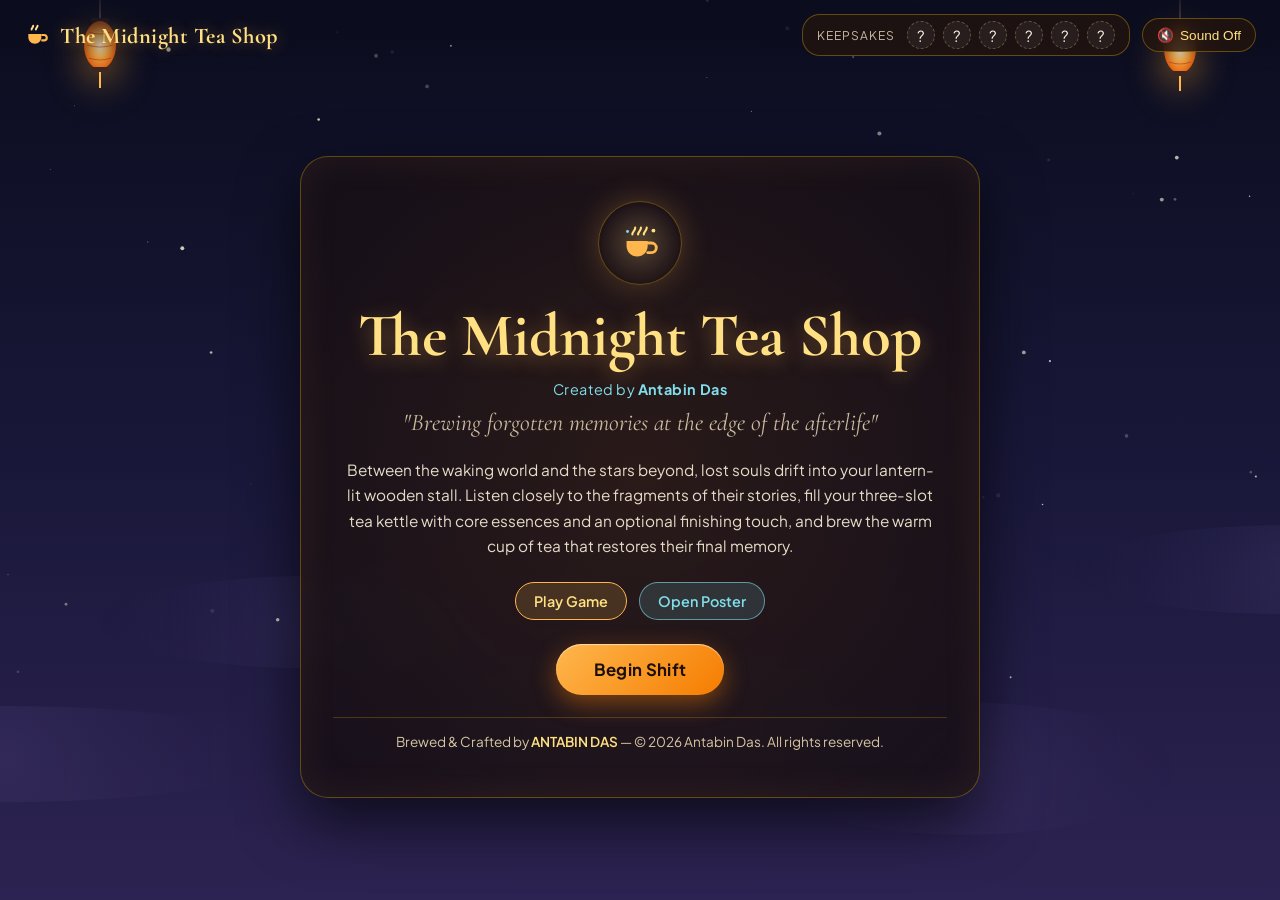
<file: index.html>
<!DOCTYPE html>
<html lang="en">
<head>
    <meta charset="UTF-8">
    <meta name="viewport" content="width=device-width, initial-scale=1.0">
    <meta name="author" content="Antabin Das">
    <meta name="copyright" content="Created by Antabin Das. Copyright © 2026 Antabin Das. All rights reserved.">
    <title>The Midnight Tea Shop — Created by Antabin Das</title>
    <link rel="preconnect" href="https://fonts.googleapis.com">
    <link rel="preconnect" href="https://fonts.gstatic.com" crossorigin>
    <link href="https://fonts.googleapis.com/css2?family=Cormorant+Garamond:ital,wght@0,500;0,600;0,700;1,400;1,600&family=Plus+Jakarta+Sans:wght@400;500;600;700&display=swap" rel="stylesheet">
    <link rel="stylesheet" href="styles.css">
    <style>
        /* Enhanced multi-slot brewing & expanded apothecary layout preserving existing visual tokens */
        .brew-slot-tray {
            display: flex;
            flex-direction: column;
            gap: 10px;
            width: 100%;
            margin-bottom: 14px;
        }
        .brew-slot-mode-bar {
            display: flex;
            align-items: center;
            justify-content: space-between;
            gap: 8px;
            font-size: 0.78rem;
            color: #cbbba0;
        }
        .brew-slot-mode-pill {
            background: rgba(255, 183, 77, 0.14);
            border: 1px solid rgba(255, 193, 7, 0.35);
            color: #ffe082;
            padding: 3px 10px;
            border-radius: 999px;
            font-weight: 600;
        }
        .selected-slots-row.three-slot-grid {
            display: grid;
            grid-template-columns: repeat(3, minmax(0, 1fr));
            align-items: stretch;
            gap: 10px;
            width: 100%;
            margin-bottom: 4px;
        }
        .selected-slots-row.three-slot-grid .brew-slot {
            max-width: none;
            min-height: 52px;
            height: auto;
            padding: 8px 10px;
            flex-direction: column;
            gap: 2px;
            cursor: pointer;
            position: relative;
        }
        .selected-slots-row.three-slot-grid .brew-slot.active-target {
            box-shadow: 0 0 0 1.5px #ffb74d, 0 0 14px rgba(255, 183, 77, 0.25);
        }
        .selected-slots-row.three-slot-grid .brew-slot.optional-slot {
            border-style: dashed;
            border-color: rgba(128, 222, 234, 0.42);
            background: rgba(128, 222, 234, 0.05);
        }
        .selected-slots-row.three-slot-grid .brew-slot.optional-slot.filled {
            border-style: solid;
            border-color: #80deea;
            background: rgba(128, 222, 234, 0.14);
            color: #e0f7fa;
        }
        .brew-slot-tag {
            font-size: 0.65rem;
            text-transform: uppercase;
            letter-spacing: 0.7px;
            opacity: 0.78;
        }
        .brew-slot-value {
            font-size: 0.78rem;
            line-height: 1.25;
        }
        .steep-guide-note {
            font-size: 0.76rem;
            color: #cbbba0;
            text-align: center;
            margin-bottom: 10px;
            line-height: 1.4;
        }
        .steep-guide-note strong {
            color: #ffe082;
        }
        .keepsake-shelf.expanded-shelf {
            flex-wrap: wrap;
            max-width: 340px;
            border-radius: 18px;
        }
        @media (max-width: 600px) {
            .selected-slots-row.three-slot-grid {
                grid-template-columns: 1fr;
            }
        }
        .intro-copyright-statement {
            margin-top: 22px;
            padding-top: 14px;
            border-top: 1px solid rgba(255, 193, 7, 0.22);
            color: #d6c5a3;
            font-size: 0.85rem;
            line-height: 1.5;
            text-align: center;
        }
        .intro-copyright-statement span {
            color: #ffe082;
            font-weight: 600;
        }
    </style>
</head>
<body>

    <canvas id="atmosphere-canvas"></canvas>

    <div class="lantern-row" aria-hidden="true">
        <svg class="lantern" width="46" height="92" viewBox="0 0 46 92">
            <line x1="23" y1="0" x2="23" y2="20" stroke="#8d6e63" stroke-width="2"/>
            <rect x="14" y="18" width="18" height="5" rx="2" fill="#3e2723"/>
            <ellipse cx="23" cy="45" rx="16" ry="24" fill="url(#lanternGrad)"/>
            <path d="M12 32 Q23 36 34 32 M10 45 Q23 49 36 45 M12 58 Q23 62 34 58" stroke="#bf360c" stroke-width="1.2" fill="none" opacity="0.55"/>
            <rect x="15" y="67" width="16" height="5" rx="2" fill="#3e2723"/>
            <line x1="23" y1="72" x2="23" y2="88" stroke="#ffb74d" stroke-width="2"/>
            <defs>
                <radialGradient id="lanternGrad" cx="50%" cy="50%" r="55%">
                    <stop offset="0%" stop-color="#fff8e1"/>
                    <stop offset="45%" stop-color="#ffb74d"/>
                    <stop offset="100%" stop-color="#e65100"/>
                </radialGradient>
            </defs>
        </svg>

        <svg class="lantern" width="46" height="92" viewBox="0 0 46 92">
            <line x1="23" y1="0" x2="23" y2="24" stroke="#8d6e63" stroke-width="2"/>
            <rect x="14" y="22" width="18" height="5" rx="2" fill="#3e2723"/>
            <ellipse cx="23" cy="49" rx="16" ry="24" fill="url(#lanternGrad)"/>
            <path d="M12 36 Q23 40 34 36 M10 49 Q23 53 36 49 M12 62 Q23 66 34 62" stroke="#bf360c" stroke-width="1.2" fill="none" opacity="0.55"/>
            <rect x="15" y="71" width="16" height="5" rx="2" fill="#3e2723"/>
            <line x1="23" y1="76" x2="23" y2="91" stroke="#ffb74d" stroke-width="2"/>
        </svg>
    </div>

    <header>
        <div class="brand-badge">
            <svg width="26" height="26" viewBox="0 0 24 24" fill="none">
                <path d="M4 11H16V14C16 17.3137 13.3137 20 10 20C6.68629 20 4 17.3137 4 14V11Z" fill="#ffb74d"/>
                <path d="M16 12H18.5C19.8807 12 21 13.1193 21 14.5C21 15.8807 19.8807 17 18.5 17H16" stroke="#ffb74d" stroke-width="2"/>
                <path d="M7 7C7 5.5 8.5 5 8.5 3.5M11 7C11 5.5 12.5 5 12.5 3.5" stroke="#ffe082" stroke-width="1.8" stroke-linecap="round"/>
            </svg>
            <span>The Midnight Tea Shop</span>
        </div>

        <div class="header-controls">
            <div class="keepsake-shelf expanded-shelf" id="keepsake-shelf" title="Memory Keepsakes Restored Tonight">
                <span class="keepsake-label">Keepsakes</span>
                <div class="keepsake-slot" id="slot-0">?</div>
                <div class="keepsake-slot" id="slot-1">?</div>
                <div class="keepsake-slot" id="slot-2">?</div>
                <div class="keepsake-slot" id="slot-3">?</div>
                <div class="keepsake-slot" id="slot-4">?</div>
                <div class="keepsake-slot" id="slot-5">?</div>
            </div>

            <button class="icon-btn" id="audio-toggle-btn" aria-label="Toggle Ambient Sound">
                <span id="audio-icon">🔇</span>
                <span id="audio-text">Sound Off</span>
            </button>
        </div>
    </header>

    <main>
        <section id="title-screen">
            <div class="title-crest">
                <svg width="46" height="46" viewBox="0 0 48 48" fill="none">
                    <path d="M10 22H32V27C32 33.0751 27.0751 38 21 38C14.9249 38 10 33.0751 10 27V22Z" fill="#ffb74d"/>
                    <path d="M32 24H36C38.7614 24 41 26.2386 41 29C41 31.7614 38.7614 34 36 34H32" stroke="#ffb74d" stroke-width="3" stroke-linecap="round"/>
                    <path d="M16 15C16 12 19 11 19 8M22 15C22 12 25 11 25 8M28 15C28 12 31 11 31 8" stroke="#ffe082" stroke-width="2.2" stroke-linecap="round"/>
                    <circle cx="38" cy="11" r="2" fill="#ffe082"/>
                    <circle cx="11" cy="12" r="1.5" fill="#80deea"/>
                </svg>
            </div>
            <h1>The Midnight Tea Shop</h1>
            <div class="author-line">Created by <strong>Antabin Das</strong></div>
            <p class="tagline">"Brewing forgotten memories at the edge of the afterlife"</p>
            <p class="intro-desc">
                Between the waking world and the stars beyond, lost souls drift into your lantern-lit wooden stall.
                Listen closely to the fragments of their stories, fill your three-slot tea kettle with core essences and an optional finishing touch,
                and brew the warm cup of tea that restores their final memory.
            </p>
            <div class="action-links-row">
                <a href="#play-area" class="action-link-btn action-link-play" id="quick-play-link">Play Game</a>
                <a href="assets/poster.png" target="_blank" rel="noopener noreferrer" class="action-link-btn action-link-poster">Open Poster</a>
            </div>
            <button class="primary-btn" id="start-shift-btn">Begin Shift</button>
            <div class="intro-copyright-statement">
                Brewed &amp; Crafted by <span>ANTABIN DAS</span> — © 2026 Antabin Das. All rights reserved.
            </div>
        </section>

        <section id="game-screen">
            <div id="play-area" style="display: contents;">
                <div class="stall-stage">
                    <div class="stall-eaves"></div>

                    <div class="visitor-progress">
                        <span id="visitor-counter-text">Visitor 1 of 6</span>
                        <span id="spirit-status-badge" style="color: var(--spirit-cyan);">● Awaiting Tea</span>
                    </div>

                    <div class="spirit-stage-center">
                        <div class="spirit-aura" id="spirit-aura"></div>
                        <div id="spirit-svg-container"></div>
                    </div>

                    <div class="wooden-counter">
                        <div class="spirit-header">
                            <h3 class="spirit-name" id="spirit-name">Arthur</h3>
                            <span class="spirit-epithet" id="spirit-epithet">The Elderly Clockmaker</span>
                        </div>
                        <div class="dialogue-box" id="spirit-dialogue"></div>
                        <div class="spirit-action-row" id="spirit-action-row"></div>
                    </div>
                </div>

                <div class="brewing-station">
                    <div>
                        <div class="station-title-row">
                            <h2>Apothecary Shelf</h2>
                            <span class="selection-counter" id="selection-counter">0 / 2–3 Ingredients</span>
                        </div>

                        <div class="ingredients-grid" id="ingredients-grid"></div>
                    </div>

                    <div class="teapot-hearth">
                        <div class="brew-slot-tray">
                            <div class="brew-slot-mode-bar">
                                <span>Kettle Steeping Slots (Click a slot to target or remove)</span>
                                <span class="brew-slot-mode-pill" id="brew-slot-status">2 Core + 1 Garnish Slot</span>
                            </div>
                            <div class="selected-slots-row three-slot-grid">
                                <button type="button" class="brew-slot active-target" id="brew-slot-0" data-slot-index="0" title="Core Essence Slot 1">
                                    <span class="brew-slot-tag">Slot 1 • Core</span>
                                    <span class="brew-slot-value">Select 1st Essence</span>
                                </button>
                                <button type="button" class="brew-slot" id="brew-slot-1" data-slot-index="1" title="Core Essence Slot 2">
                                    <span class="brew-slot-tag">Slot 2 • Core</span>
                                    <span class="brew-slot-value">Select 2nd Essence</span>
                                </button>
                                <button type="button" class="brew-slot optional-slot" id="brew-slot-2" data-slot-index="2" title="Optional Third Steep Slot">
                                    <span class="brew-slot-tag">Slot 3 • Optional</span>
                                    <span class="brew-slot-value">+ Add 3rd Touch</span>
                                </button>
                            </div>
                        </div>

                        <p class="steep-guide-note" id="steep-guide-note">
                            Pick <strong>2 matching essences</strong> to restore a soul's memory—or add a <strong>3rd essence</strong> for a deeper steep.
                        </p>

                        <div class="teapot-visual-wrap">
                            <div class="steam-wisp"></div>
                            <div class="steam-wisp"></div>
                            <div class="steam-wisp"></div>
                            <svg id="teapot-svg" width="96" height="74" viewBox="0 0 96 74" fill="none">
                                <path d="M24 28C12 28 10 46 24 48" stroke="#8d6e63" stroke-width="4.5" stroke-linecap="round"/>
                                <path d="M70 44C80 42 84 32 88 26" stroke="#d7ccc8" stroke-width="5" stroke-linecap="round"/>
                                <ellipse cx="47" cy="44" rx="24" ry="20" fill="#4e342e" stroke="#ffb74d" stroke-width="2"/>
                                <path d="M28 27C28 20 66 20 66 27Z" fill="#6d4c41" stroke="#ffe082" stroke-width="1.6"/>
                                <circle cx="47" cy="18" r="4" fill="#ffe082"/>
                                <rect x="33" y="62" width="28" height="5" rx="2.5" fill="#3e2723"/>
                            </svg>
                        </div>

                        <div class="brew-controls">
                            <button class="secondary-btn" id="clear-brew-btn" disabled>Clear</button>
                            <button class="primary-btn" id="brew-tea-btn" disabled>Brew Tea</button>
                        </div>
                    </div>
                </div>
            </div>
        </section>

        <section id="ledger-screen">
            <h2>Midnight Shift Complete</h2>
            <p class="ledger-subtitle">"Every lost soul carried a piece of starlight home tonight."</p>
            <div class="ledger-list" id="ledger-list"></div>
            <button class="primary-btn" id="restart-shift-btn">Brew Another Night</button>
        </section>
    </main>



    <div id="toast-banner"></div>

    <script>
        const INGREDIENTS = [
            {
                id: 'monsoon',
                name: 'Drop of First Monsoon Rain',
                tags: 'Nostalgia • Longing',
                icon: '🌧️',
                color: '#4fc3f7'
            },
            {
                id: 'radio',
                name: 'Whisper of an Old Radio',
                tags: 'Time • Waiting',
                icon: '📻',
                color: '#ffb74d'
            },
            {
                id: 'starlight',
                name: 'Starlight Dust',
                tags: 'Promise • Wonder',
                icon: '✨',
                color: '#fff176'
            },
            {
                id: 'hearth',
                name: 'Ember of a Dying Hearth',
                tags: 'Warmth • Home',
                icon: '🔥',
                color: '#ff7043'
            },
            {
                id: 'bell',
                name: 'Echo of a Silver Bell',
                tags: 'Melody • Joy',
                icon: '🔔',
                color: '#ce93d8'
            },
            {
                id: 'lotus',
                name: 'Petal of a Midnight Lotus',
                tags: 'Peace • Letting Go',
                icon: '🪷',
                color: '#80cbc4'
            },
            {
                id: 'saltwater',
                name: 'Tidewater Pearl',
                tags: 'Voyage • Courage',
                icon: '🫧',
                color: '#64b5f6'
            },
            {
                id: 'cedar',
                name: 'Spiced Cedar Bark',
                tags: 'Shelter • Roots',
                icon: '🪵',
                color: '#a1887f'
            }
        ];

        const SPIRITS = [
            {
                id: 'clockmaker',
                name: 'Arthur',
                epithet: 'The Elderly Clockmaker',
                ideal: ['radio', 'lotus'],
                keepsakeEmoji: '🕰️',
                keepsakeName: 'Stopped Brass Pocket Watch',
                introHTML: `"Good evening, keeper... My pocket watch stopped at 11:58, yet I stayed behind on the platform. I hear the <span class='dialogue-hint-highlight'>ticking of time and static of an old broadcast</span>, waiting for someone... I'm so tired. Perhaps I only need a taste of <span class='dialogue-hint-highlight'>quiet peace to finally let go</span>."`,
                partialDialogue: `"Mmm... there is a familiar warmth in this cup, like half a remembered dream. It eases my weary shoulders, though the final chime still eludes me. Shall we try another blend, or let me rest with this?"`,
                mismatchDialogue: `"Oh, bless your kindness, keeper, though this flavor belongs to someone else's youth. My old heart is anchored to waiting and quiet release. Could you brew another pot?"`,
                restoredDialogue: `"*Sighs warmly as golden light fills his hands* ...I remember now. My daughter already arrived safely across the sea years ago—she told me not to wait at the station anymore. Thank you, keeper. My watch can rest now."`,
                ledgerSummary: 'Remembered his daughter’s safe arrival and found peace to move on.'
            },
            {
                id: 'violinist',
                name: 'Clara',
                epithet: 'The Young Violinist',
                ideal: ['bell', 'starlight'],
                keepsakeEmoji: '🎻',
                keepsakeName: 'Crystalline Tuning Fork',
                introHTML: `"The concert hall went dark before my encore... My bow is silent, and the last notes slipped right through my fingers. I'm searching for that <span class='dialogue-hint-highlight'>bright, ringing melody of pure joy</span>—the one we played beneath a <span class='dialogue-hint-highlight'>sky full of wonder and promises</span>."`,
                partialDialogue: `"Ooh, a single note just shimmered in my mind! It's so close to the chorus I wrote... One essence matches my song, though the harmony isn't quite whole yet."`,
                mismatchDialogue: `"It's a lovely brew, truly, like rain on an empty stage—but my strings remain quiet. I need something that chimes with music and starlit wonder."`,
                restoredDialogue: `"*Eyes widen as spectral musical notes dance around her* ...Yes! That's the final crescendo! I played it for my little brother so he wouldn't be afraid of the dark. The melody is whole again!"`,
                ledgerSummary: 'Rediscovered the final starlit melody she composed for her brother.'
            },
            {
                id: 'traveler',
                name: 'Kabir',
                epithet: 'The Wandering Monsoon Traveler',
                ideal: ['monsoon', 'hearth'],
                keepsakeEmoji: '🧭',
                keepsakeName: 'Brass Compass of Return',
                introHTML: `"My boots are soaked from a thousand miles of mist, yet I can't recall which door was mine. All I remember is the <span class='dialogue-hint-highlight'>scent of the very first monsoon rain</span> hitting red earth, and the <span class='dialogue-hint-highlight'>cozy glow of a kitchen fire</span> welcoming me back."`,
                partialDialogue: `"Aha... that aroma takes me halfway down the lane! I can almost see the lantern on the porch, though the doorway is still misty. Want to adjust the blend?"`,
                mismatchDialogue: `"A curious cup, friend, like stardust in a teacup—wonderful for poets, though a weary traveler like me longs for rain-washed earth and a warm hearth."`,
                restoredDialogue: `"*Laughs softly as steam curls into the shape of a cottage* ...Amma’s ginger tea by the hearth! The storm is over, and I know the road home by heart now. Safe travels, keeper."`,
                ledgerSummary: 'Found his way back to the warmth of his family’s monsoon hearth.'
            },
            {
                id: 'stargazer',
                name: 'Lyra',
                epithet: 'The Midnight Stargazer',
                ideal: ['starlight', 'monsoon'],
                keepsakeEmoji: '🔭',
                keepsakeName: 'Prism of Twin Constellations',
                introHTML: `"Every night I climbed the observatory hill with my telescope, waiting for a meteor shower... and a friend. I remember the <span class='dialogue-hint-highlight'>silver dust of distant constellations</span>, and how we laughed when a sudden <span class='dialogue-hint-highlight'>childhood rainstorm</span> drenched our star charts. What was their name?"`,
                partialDialogue: `"Look at the surface of the tea—a tiny constellation is twinkling! One memory sparked, though the name on the tip of my tongue is still shy."`,
                mismatchDialogue: `"It tastes warm and peaceful, like an old library, yet my telescope stays cloudy. I need the sparkle of the cosmos and the nostalgia of our rainy evening."`,
                restoredDialogue: `"*Gasps as golden sparks swirl from the teacup* ...Leo! His name was Leo, and we carved our initials on the observatory rail! Even across lifetimes, we never broke our promise."`,
                ledgerSummary: 'Recalled the name of her childhood friend beneath the meteor shower.'
            },
            {
                id: 'lighthouse',
                name: 'Soren',
                epithet: 'The Storm-Bound Lighthouse Keeper',
                ideal: ['saltwater', 'cedar'],
                keepsakeEmoji: '🏮',
                keepsakeName: 'Amber Fresnel Lens',
                introHTML: `"The foghorn still echoes inside my ribs... I kept the beacon lit through squall after squall, yet I forgot who stood on the jetty waiting. I taste <span class='dialogue-hint-highlight'>salt spray from a long sea voyage</span> and the <span class='dialogue-hint-highlight'>steady shelter of seasoned timber</span> against the gale."`,
                partialDialogue: `"The lamp flickers brighter for a second—I can almost hear the harbor bell through the fog. One note is right, though the beam hasn't pierced the mist yet."`,
                mismatchDialogue: `"A sweet, quiet cup, keeper, though it feels far from the sea cliffs. My lantern calls for ocean brine and sturdy wood."`,
                restoredDialogue: `"*The golden beam steadies across the counter* ...Maren! She brought my woolen coat down the cliff path every winter night. The ship is safely in harbor now."`,
                ledgerSummary: 'Remembered Maren’s winter vigil on the cliffs and let the beacon rest.'
            },
            {
                id: 'archivist',
                name: 'Nandini',
                epithet: 'The Keeper of Unsent Letters',
                ideal: ['cedar', 'lotus'],
                keepsakeEmoji: '✉️',
                keepsakeName: 'Wax-Sealed Rosewood Quill',
                introHTML: `"My desk drawers are full of folded parchment addressed to someone I never met again. I only remember the <span class='dialogue-hint-highlight'>grounded scent of cedarwood shelves</span> in a quiet room, and a <span class='dialogue-hint-highlight'>serene calm that lets heavy ink dry</span>."`,
                partialDialogue: `"A soft rustle of paper stirs in my memory... One essence unlocks a line of the letter, though the final word is still fading."`,
                mismatchDialogue: `"Lively and bright, yet my ink refuses to settle. I seek quiet cedar and peaceful release."`,
                restoredDialogue: `"*A warm smile lights her face as the parchment glows* ...I wrote to forgive myself for moving away before saying goodbye. The letter is finally delivered."`,
                ledgerSummary: 'Found closure in the unsent letter and let go of lingering regret.'
            }
        ];

        function getSpiritSVG(spiritId) {
            switch (spiritId) {
                case 'clockmaker':
                    return `
                    <svg viewBox="0 0 200 200" width="100%" height="100%">
                        <defs>
                            <linearGradient id="ghostBody1" x1="0" y1="0" x2="0" y2="1">
                                <stop offset="0%" stop-color="#e0f7fa" stop-opacity="0.95"/>
                                <stop offset="70%" stop-color="#80deea" stop-opacity="0.65"/>
                                <stop offset="100%" stop-color="#80deea" stop-opacity="0"/>
                            </linearGradient>
                        </defs>
                        <path d="M55 175 Q60 100 100 95 Q140 100 145 175 Q122 162 100 175 Q78 162 55 175 Z" fill="url(#ghostBody1)"/>
                        <circle cx="100" cy="68" r="26" fill="#e0f7fa" opacity="0.92"/>
                        <ellipse cx="100" cy="46" rx="34" ry="7" fill="#4dd0e1"/>
                        <path d="M76 46 Q78 24 100 24 Q122 24 124 46 Z" fill="#26c6da"/>
                        <circle cx="91" cy="67" r="2.5" fill="#1a237e"/>
                        <circle cx="109" cy="67" r="2.5" fill="#1a237e"/>
                        <path d="M88 77 Q100 72 112 77" stroke="#b2ebf2" stroke-width="4" stroke-linecap="round" fill="none"/>
                        <circle cx="144" cy="118" r="13" fill="#ffe082" stroke="#ffb74d" stroke-width="2.5"/>
                        <path d="M144 118 L144 110 M144 118 L150 118" stroke="#5d4037" stroke-width="2" stroke-linecap="round"/>
                        <path d="M124 112 Q134 126 144 105" stroke="#ffe082" stroke-width="1.5" fill="none" stroke-dasharray="2 2"/>
                    </svg>`;
                case 'violinist':
                    return `
                    <svg viewBox="0 0 200 200" width="100%" height="100%">
                        <defs>
                            <linearGradient id="ghostBody2" x1="0" y1="0" x2="0" y2="1">
                                <stop offset="0%" stop-color="#f3e5f5" stop-opacity="0.95"/>
                                <stop offset="75%" stop-color="#ce93d8" stop-opacity="0.62"/>
                                <stop offset="100%" stop-color="#ce93d8" stop-opacity="0"/>
                            </linearGradient>
                        </defs>
                        <path d="M52 178 Q68 98 100 94 Q132 98 148 178 Q125 166 100 178 Q75 166 52 178 Z" fill="url(#ghostBody2)"/>
                        <path d="M72 64 Q64 95 74 116 M128 64 Q136 95 126 116" stroke="#e1bee7" stroke-width="7" stroke-linecap="round" fill="none"/>
                        <circle cx="100" cy="66" r="24" fill="#f3e5f5" opacity="0.95"/>
                        <path d="M89 65 Q92 62 95 65" stroke="#4a148c" stroke-width="2.2" stroke-linecap="round" fill="none"/>
                        <path d="M105 65 Q108 62 111 65" stroke="#4a148c" stroke-width="2.2" stroke-linecap="round" fill="none"/>
                        <path d="M95 75 Q100 79 105 75" stroke="#4a148c" stroke-width="2" stroke-linecap="round" fill="none"/>
                        <ellipse cx="134" cy="122" rx="10" ry="15" transform="rotate(-25 134 122)" fill="#ffe082" opacity="0.9"/>
                        <line x1="120" y1="100" x2="146" y2="140" stroke="#ffb74d" stroke-width="3" stroke-linecap="round"/>
                        <text x="52" y="92" fill="#ffe082" font-size="20">♪</text>
                    </svg>`;
                case 'traveler':
                    return `
                    <svg viewBox="0 0 200 200" width="100%" height="100%">
                        <defs>
                            <linearGradient id="ghostBody3" x1="0" y1="0" x2="0" y2="1">
                                <stop offset="0%" stop-color="#e0f2f1" stop-opacity="0.95"/>
                                <stop offset="75%" stop-color="#4db6ac" stop-opacity="0.62"/>
                                <stop offset="100%" stop-color="#4db6ac" stop-opacity="0"/>
                            </linearGradient>
                        </defs>
                        <path d="M48 176 Q62 96 100 92 Q138 96 152 176 Q126 164 100 176 Q74 164 48 176 Z" fill="url(#ghostBody3)"/>
                        <path d="M76 88 Q100 102 124 88 L128 102 Q100 114 72 102 Z" fill="#ffb74d" opacity="0.9"/>
                        <path d="M114 98 L122 134 L110 132 Z" fill="#ffa726" opacity="0.85"/>
                        <circle cx="100" cy="65" r="24" fill="#e0f2f1" opacity="0.95"/>
                        <circle cx="92" cy="64" r="2.5" fill="#004d40"/>
                        <circle cx="108" cy="64" r="2.5" fill="#004d40"/>
                        <path d="M95 73 Q100 77 105 73" stroke="#004d40" stroke-width="2" stroke-linecap="round" fill="none"/>
                        <line x1="56" y1="74" x2="56" y2="165" stroke="#b2dfdb" stroke-width="3" stroke-linecap="round"/>
                        <circle cx="56" cy="66" r="8" fill="#ffe082"/>
                    </svg>`;
                case 'lighthouse':
                    return `
                    <svg viewBox="0 0 200 200" width="100%" height="100%">
                        <defs>
                            <linearGradient id="ghostBody5" x1="0" y1="0" x2="0" y2="1">
                                <stop offset="0%" stop-color="#e1f5fe" stop-opacity="0.95"/>
                                <stop offset="75%" stop-color="#64b5f6" stop-opacity="0.62"/>
                                <stop offset="100%" stop-color="#64b5f6" stop-opacity="0"/>
                            </linearGradient>
                        </defs>
                        <path d="M50 176 Q64 96 100 92 Q136 96 150 176 Q125 164 100 176 Q75 164 50 176 Z" fill="url(#ghostBody5)"/>
                        <circle cx="100" cy="66" r="24" fill="#e1f5fe" opacity="0.95"/>
                        <path d="M74 58 L126 58 L120 44 L80 44 Z" fill="#ffb74d"/>
                        <circle cx="92" cy="66" r="2.5" fill="#0d47a1"/>
                        <circle cx="108" cy="66" r="2.5" fill="#0d47a1"/>
                        <path d="M94 75 Q100 78 106 75" stroke="#0d47a1" stroke-width="2" stroke-linecap="round" fill="none"/>
                        <circle cx="142" cy="112" r="10" fill="#ffe082" opacity="0.9"/>
                        <path d="M132 102 L152 102 M135 122 L149 122" stroke="#ffb74d" stroke-width="2.5" stroke-linecap="round"/>
                    </svg>`;
                case 'archivist':
                    return `
                    <svg viewBox="0 0 200 200" width="100%" height="100%">
                        <defs>
                            <linearGradient id="ghostBody6" x1="0" y1="0" x2="0" y2="1">
                                <stop offset="0%" stop-color="#efebe9" stop-opacity="0.95"/>
                                <stop offset="75%" stop-color="#bcaaa4" stop-opacity="0.62"/>
                                <stop offset="100%" stop-color="#bcaaa4" stop-opacity="0"/>
                            </linearGradient>
                        </defs>
                        <path d="M52 176 Q66 96 100 92 Q134 96 148 176 Q125 164 100 176 Q75 164 52 176 Z" fill="url(#ghostBody6)"/>
                        <circle cx="100" cy="66" r="24" fill="#efebe9" opacity="0.95"/>
                        <circle cx="92" cy="65" r="2.4" fill="#3e2723"/>
                        <circle cx="108" cy="65" r="2.4" fill="#3e2723"/>
                        <path d="M95 75 Q100 78 105 75" stroke="#3e2723" stroke-width="2" stroke-linecap="round" fill="none"/>
                        <path d="M134 106 L150 132 L138 134 Z" fill="#ffe082"/>
                        <rect x="54" y="114" width="22" height="16" rx="2" fill="#d7ccc8" opacity="0.85"/>
                    </svg>`;
                case 'stargazer':
                default:
                    return `
                    <svg viewBox="0 0 200 200" width="100%" height="100%">
                        <defs>
                            <linearGradient id="ghostBody4" x1="0" y1="0" x2="0" y2="1">
                                <stop offset="0%" stop-color="#ede7f6" stop-opacity="0.95"/>
                                <stop offset="75%" stop-color="#9575cd" stop-opacity="0.65"/>
                                <stop offset="100%" stop-color="#9575cd" stop-opacity="0"/>
                            </linearGradient>
                        </defs>
                        <path d="M50 176 Q64 96 100 92 Q136 96 150 176 Q125 164 100 176 Q75 164 50 176 Z" fill="url(#ghostBody4)"/>
                        <circle cx="100" cy="66" r="24" fill="#ede7f6" opacity="0.95"/>
                        <path d="M78 48 Q100 32 122 48" stroke="#b39ddb" stroke-width="8" stroke-linecap="round" fill="none"/>
                        <circle cx="118" cy="48" r="4" fill="#ffe082"/>
                        <circle cx="92" cy="66" r="2.8" fill="#311b92"/>
                        <circle cx="108" cy="66" r="2.8" fill="#311b92"/>
                        <circle cx="93" cy="65" r="1" fill="#ffffff"/>
                        <circle cx="109" cy="65" r="1" fill="#ffffff"/>
                        <path d="M142 78 L145 85 L152 88 L145 91 L142 98 L139 91 L132 88 L139 85 Z" fill="#ffe082"/>
                        <circle cx="62" cy="112" r="3" fill="#fff59d"/>
                    </svg>`;
            }
        }

        class CozyAudioEngine {
            constructor() {
                this.ctx = null;
                this.isPlaying = false;
                this.rainGain = null;
                this.chimeInterval = null;
            }

            init() {
                if (this.ctx) return;
                const AudioCtx = window.AudioContext || window.webkitAudioContext;
                this.ctx = new AudioCtx();

                const bufferSize = this.ctx.sampleRate * 3;
                const noiseBuffer = this.ctx.createBuffer(1, bufferSize, this.ctx.sampleRate);
                const output = noiseBuffer.getChannelData(0);
                let b0 = 0, b1 = 0, b2 = 0, b3 = 0, b4 = 0, b5 = 0, b6 = 0;
                for (let i = 0; i < bufferSize; i++) {
                    const white = Math.random() * 2 - 1;
                    b0 = 0.99886 * b0 + white * 0.0555179;
                    b1 = 0.99332 * b1 + white * 0.0750759;
                    b2 = 0.96900 * b2 + white * 0.1538520;
                    b3 = 0.86650 * b3 + white * 0.3104856;
                    b4 = 0.55000 * b4 + white * 0.5329522;
                    b5 = -0.7616 * b5 - white * 0.0168980;
                    output[i] = b0 + b1 + b2 + b3 + b4 + b5 + b6 + white * 0.5362;
                    output[i] *= 0.04;
                    b6 = white * 0.115926;
                }

                const whiteNoise = this.ctx.createBufferSource();
                whiteNoise.buffer = noiseBuffer;
                whiteNoise.loop = true;

                const filter = this.ctx.createBiquadFilter();
                filter.type = 'lowpass';
                filter.frequency.value = 620;

                this.rainGain = this.ctx.createGain();
                this.rainGain.gain.value = 0;

                whiteNoise.connect(filter);
                filter.connect(this.rainGain);
                this.rainGain.connect(this.ctx.destination);
                whiteNoise.start(0);
            }

            toggle() {
                this.init();
                if (this.ctx.state === 'suspended') {
                    this.ctx.resume();
                }
                this.isPlaying = !this.isPlaying;

                if (this.isPlaying) {
                    this.rainGain.gain.setTargetAtTime(0.22, this.ctx.currentTime, 0.5);
                    this.startWindChimes();
                } else {
                    this.rainGain.gain.setTargetAtTime(0, this.ctx.currentTime, 0.3);
                    if (this.chimeInterval) clearInterval(this.chimeInterval);
                }
                return this.isPlaying;
            }

            playChime(freq, duration = 2.4, volume = 0.07) {
                if (!this.isPlaying || !this.ctx) return;
                const now = this.ctx.currentTime;
                const osc = this.ctx.createOscillator();
                const gain = this.ctx.createGain();

                osc.type = 'sine';
                osc.frequency.setValueAtTime(freq, now);

                gain.gain.setValueAtTime(0.0001, now);
                gain.gain.exponentialRampToValueAtTime(volume, now + 0.06);
                gain.gain.exponentialRampToValueAtTime(0.0001, now + duration);

                osc.connect(gain);
                gain.connect(this.ctx.destination);

                osc.start(now);
                osc.stop(now + duration);
            }

            startWindChimes() {
                const notes = [523.25, 587.33, 659.25, 783.99, 880.00, 1046.50];
                this.chimeInterval = setInterval(() => {
                    if (Math.random() > 0.35) {
                        const note = notes[Math.floor(Math.random() * notes.length)];
                        this.playChime(note, 3.0, 0.045);
                    }
                }, 3200);
            }

            playSelectSound() {
                this.playChime(659.25, 0.7, 0.06);
            }

            playBrewSuccessSound() {
                if (!this.isPlaying || !this.ctx) return;
                const chord = [523.25, 659.25, 783.99, 1046.50];
                chord.forEach((n, idx) => {
                    setTimeout(() => this.playChime(n, 2.8, 0.065), idx * 140);
                });
            }
        }

        const audioEngine = new CozyAudioEngine();

        const canvas = document.getElementById('atmosphere-canvas');
        const ctx = canvas.getContext('2d');
        let stars = [];
        let clouds = [];
        let sparkles = [];

        function resizeCanvas() {
            canvas.width = window.innerWidth;
            canvas.height = window.innerHeight;
        }

        function initAtmosphere() {
            resizeCanvas();
            stars = Array.from({ length: 85 }, () => ({
                x: Math.random() * canvas.width,
                y: Math.random() * canvas.height * 0.78,
                r: Math.random() * 1.8 + 0.4,
                phase: Math.random() * Math.PI * 2,
                speed: Math.random() * 0.02 + 0.008
            }));

            clouds = Array.from({ length: 5 }, (_, i) => ({
                x: (canvas.width / 4) * i,
                y: canvas.height * (0.58 + Math.random() * 0.28),
                rx: 180 + Math.random() * 140,
                ry: 42 + Math.random() * 25,
                vx: 0.14 + Math.random() * 0.12
            }));
        }

        function spawnGoldenSparkles(count = 36) {
            const centerX = canvas.width * 0.5;
            const centerY = canvas.height * 0.52;
            for (let i = 0; i < count; i++) {
                const angle = Math.random() * Math.PI * 2;
                const speed = Math.random() * 2.6 + 0.6;
                sparkles.push({
                    x: centerX + (Math.random() - 0.5) * 160,
                    y: centerY + (Math.random() - 0.5) * 120,
                    vx: Math.cos(angle) * speed,
                    vy: Math.sin(angle) * speed - 1.2,
                    size: Math.random() * 3.5 + 1.5,
                    life: 1.0,
                    decay: Math.random() * 0.014 + 0.008
                });
            }
        }

        function animateAtmosphere() {
            ctx.clearRect(0, 0, canvas.width, canvas.height);

            stars.forEach(s => {
                s.phase += s.speed;
                const alpha = 0.35 + Math.sin(s.phase) * 0.45;
                ctx.beginPath();
                ctx.arc(s.x, s.y, s.r, 0, Math.PI * 2);
                ctx.fillStyle = `rgba(255, 248, 225, ${Math.max(0.1, alpha)})`;
                ctx.fill();
            });

            clouds.forEach(c => {
                c.x += c.vx;
                if (c.x - c.rx > canvas.width) c.x = -c.rx;

                const grad = ctx.createRadialGradient(c.x, c.y, 10, c.x, c.y, c.rx);
                grad.addColorStop(0, 'rgba(130, 110, 190, 0.12)');
                grad.addColorStop(1, 'rgba(45, 35, 82, 0)');
                ctx.fillStyle = grad;
                ctx.beginPath();
                ctx.ellipse(c.x, c.y, c.rx, c.ry, 0, 0, Math.PI * 2);
                ctx.fill();
            });

            for (let i = sparkles.length - 1; i >= 0; i--) {
                const p = sparkles[i];
                p.x += p.vx;
                p.y += p.vy;
                p.life -= p.decay;

                if (p.life <= 0) {
                    sparkles.splice(i, 1);
                    continue;
                }

                ctx.beginPath();
                ctx.arc(p.x, p.y, p.size * p.life, 0, Math.PI * 2);
                ctx.fillStyle = `rgba(255, 224, 130, ${p.life})`;
                ctx.shadowBlur = 10;
                ctx.shadowColor = '#ffb74d';
                ctx.fill();
                ctx.shadowBlur = 0;
            }

            requestAnimationFrame(animateAtmosphere);
        }

        window.addEventListener('resize', resizeCanvas);

        let currentSpiritIndex = 0;
        let brewSlots = [null, null, null];
        let activeSlotIndex = 0;
        let isBrewing = false;
        let spiritResolved = false;
        let shiftResults = [];

        const titleScreen = document.getElementById('title-screen');
        const gameScreen = document.getElementById('game-screen');
        const ledgerScreen = document.getElementById('ledger-screen');

        const ingredientsGrid = document.getElementById('ingredients-grid');
        const selectionCounter = document.getElementById('selection-counter');
        const brewSlotEls = [
            document.getElementById('brew-slot-0'),
            document.getElementById('brew-slot-1'),
            document.getElementById('brew-slot-2')
        ];
        const brewSlotStatus = document.getElementById('brew-slot-status');
        const steepGuideNote = document.getElementById('steep-guide-note');
        const clearBtn = document.getElementById('clear-brew-btn');
        const brewBtn = document.getElementById('brew-tea-btn');
        const teapotSvg = document.getElementById('teapot-svg');

        const visitorCounterText = document.getElementById('visitor-counter-text');
        const spiritStatusBadge = document.getElementById('spirit-status-badge');
        const spiritAura = document.getElementById('spirit-aura');
        const spiritSvgContainer = document.getElementById('spirit-svg-container');
        const spiritNameEl = document.getElementById('spirit-name');
        const spiritEpithetEl = document.getElementById('spirit-epithet');
        const spiritDialogueEl = document.getElementById('spirit-dialogue');
        const spiritActionRow = document.getElementById('spirit-action-row');
        const toastBanner = document.getElementById('toast-banner');

        function getSelectedIngredients() {
            return brewSlots.filter(Boolean);
        }

        function showToast(msg) {
            toastBanner.textContent = msg;
            toastBanner.classList.add('show');
            setTimeout(() => toastBanner.classList.remove('show'), 2600);
        }

        function renderIngredientShelf() {
            const selected = getSelectedIngredients();
            ingredientsGrid.innerHTML = '';
            INGREDIENTS.forEach(ing => {
                const isSelected = selected.includes(ing.id);
                const card = document.createElement('button');
                card.type = 'button';
                card.className = `ingredient-card ${isSelected ? 'selected' : ''}`;
                card.disabled = isBrewing || spiritResolved;
                card.innerHTML = `
                    <div class="ing-icon-wrap" style="box-shadow: inset 0 0 12px ${ing.color}25;">
                        ${ing.icon}
                    </div>
                    <div class="ing-info">
                        <span class="ing-name">${ing.name}</span>
                        <span class="ing-tags">${ing.tags}</span>
                    </div>
                `;
                card.addEventListener('click', () => toggleIngredient(ing.id));
                ingredientsGrid.appendChild(card);
            });
        }

        function updateBrewingSlots() {
            const selected = getSelectedIngredients();
            const hasThird = Boolean(brewSlots[2]);
            selectionCounter.textContent = `${selected.length} / ${hasThird ? '3' : '2'} Ingredients`;
            brewSlotStatus.textContent = hasThird ? 'Triple Steep Ready' : '2 Core + 1 Optional Slot';

            const defaultLabels = [
                'Select 1st Essence',
                'Select 2nd Essence',
                '+ Add 3rd Touch'
            ];
            const slotTags = [
                'Slot 1 • Core',
                'Slot 2 • Core',
                'Slot 3 • Optional'
            ];

            brewSlotEls.forEach((slotEl, idx) => {
                const id = brewSlots[idx];
                const isOptional = idx === 2;
                slotEl.classList.toggle('filled', Boolean(id));
                slotEl.classList.toggle('active-target', idx === activeSlotIndex && !isBrewing && !spiritResolved);
                slotEl.classList.toggle('optional-slot', isOptional);

                if (id) {
                    const ing = INGREDIENTS.find(i => i.id === id);
                    slotEl.innerHTML = `
                        <span class="brew-slot-tag">${slotTags[idx]} • Tap to clear</span>
                        <span class="brew-slot-value">${ing.icon} ${ing.name}</span>
                    `;
                } else {
                    slotEl.innerHTML = `
                        <span class="brew-slot-tag">${slotTags[idx]}</span>
                        <span class="brew-slot-value">${defaultLabels[idx]}</span>
                    `;
                }
            });

            if (selected.length === 0) {
                steepGuideNote.innerHTML = 'Pick <strong>2 matching essences</strong> to restore a soul’s memory—or add a <strong>3rd essence</strong> for a deeper steep.';
            } else if (selected.length === 1) {
                steepGuideNote.innerHTML = '<strong>1 essence steeped.</strong> Add <strong>1 more</strong> to brew, or fill <strong>Slot 3</strong> for a triple-steeped cup.';
            } else if (!hasThird) {
                steepGuideNote.innerHTML = '<strong>Ready to brew!</strong> Serve this 2-essence pot now, or tap <strong>Slot 3</strong> to add a finishing touch.';
            } else {
                steepGuideNote.innerHTML = '<strong>Triple steep loaded!</strong> Your 2 core essences and 3rd finishing touch are ready for the kettle.';
            }

            clearBtn.disabled = selected.length === 0 || isBrewing || spiritResolved;
            brewBtn.disabled = selected.length < 2 || isBrewing || spiritResolved;
        }

        function handleSlotClick(slotIndex) {
            if (isBrewing || spiritResolved) return;
            if (brewSlots[slotIndex]) {
                audioEngine.playSelectSound();
                brewSlots[slotIndex] = null;
                activeSlotIndex = slotIndex;
                renderIngredientShelf();
                updateBrewingSlots();
                return;
            }
            activeSlotIndex = slotIndex;
            updateBrewingSlots();
        }

        function toggleIngredient(id) {
            if (isBrewing || spiritResolved) return;
            audioEngine.playSelectSound();

            const existingIndex = brewSlots.indexOf(id);
            if (existingIndex !== -1) {
                brewSlots[existingIndex] = null;
                activeSlotIndex = existingIndex;
                renderIngredientShelf();
                updateBrewingSlots();
                return;
            }

            if (brewSlots[activeSlotIndex] === null) {
                brewSlots[activeSlotIndex] = id;
            } else {
                const emptyIdx = brewSlots.findIndex(item => item === null);
                if (emptyIdx === -1) {
                    showToast('All 3 tea slots are full. Tap a slot to swap or clear.');
                    return;
                }
                brewSlots[emptyIdx] = id;
            }

            const nextEmpty = brewSlots.findIndex(item => item === null);
            activeSlotIndex = nextEmpty !== -1 ? nextEmpty : 0;

            renderIngredientShelf();
            updateBrewingSlots();
        }

        function clearSelection() {
            brewSlots = [null, null, null];
            activeSlotIndex = 0;
            renderIngredientShelf();
            updateBrewingSlots();
        }

        function loadSpirit(index) {
            const spirit = SPIRITS[index];
            currentSpiritIndex = index;
            brewSlots = [null, null, null];
            activeSlotIndex = 0;
            spiritResolved = false;
            isBrewing = false;

            visitorCounterText.textContent = `Visitor ${index + 1} of ${SPIRITS.length}`;
            spiritStatusBadge.textContent = '● Awaiting Tea';
            spiritStatusBadge.style.color = 'var(--spirit-cyan)';

            spiritAura.classList.remove('restored');
            spiritSvgContainer.classList.remove('ascending');
            spiritSvgContainer.innerHTML = getSpiritSVG(spirit.id);

            spiritNameEl.textContent = spirit.name;
            spiritEpithetEl.textContent = spirit.epithet;
            spiritDialogueEl.innerHTML = spirit.introHTML;
            spiritActionRow.innerHTML = '';

            renderIngredientShelf();
            updateBrewingSlots();
        }

        function brewAndServeTea() {
            const selected = getSelectedIngredients();
            if (selected.length < 2 || isBrewing || spiritResolved) return;

            isBrewing = true;
            renderIngredientShelf();
            updateBrewingSlots();
            teapotSvg.classList.add('teapot-brewing');
            spiritStatusBadge.textContent = '✦ Steeping Memories...';
            spiritStatusBadge.style.color = 'var(--amber-glow)';
            spawnGoldenSparkles(28);

            setTimeout(() => {
                teapotSvg.classList.remove('teapot-brewing');
                isBrewing = false;
                evaluateTeaServe();
            }, 1350);
        }

        function evaluateTeaServe() {
            const spirit = SPIRITS[currentSpiritIndex];
            const selected = getSelectedIngredients();
            const matches = spirit.ideal.filter(id => selected.includes(id)).length;
            const hasThirdSlot = Boolean(brewSlots[2]);

            if (matches === 2) {
                spiritResolved = true;
                audioEngine.playBrewSuccessSound();
                spawnGoldenSparkles(hasThirdSlot ? 70 : 55);

                spiritAura.classList.add('restored');
                spiritStatusBadge.textContent = hasThirdSlot ? '★ Triple-Steeped Memory Restored' : '★ Memory Restored';
                spiritStatusBadge.style.color = 'var(--gold-bright)';
                spiritDialogueEl.innerHTML = hasThirdSlot
                    ? `${spirit.restoredDialogue} <span class='dialogue-hint-highlight'>The extra third steep makes the memory shine even brighter!</span>`
                    : spirit.restoredDialogue;

                const slot = document.getElementById(`slot-${currentSpiritIndex}`);
                slot.textContent = spirit.keepsakeEmoji;
                slot.classList.add('unlocked');
                slot.title = `${spirit.keepsakeName} (${spirit.name})`;

                shiftResults[currentSpiritIndex] = {
                    spirit,
                    restored: true,
                    tripleSteeped: hasThirdSlot
                };

                const nextBtn = document.createElement('button');
                nextBtn.className = 'primary-btn';
                nextBtn.style.padding = '10px 24px';
                nextBtn.style.fontSize = '0.92rem';
                nextBtn.textContent = currentSpiritIndex < SPIRITS.length - 1
                    ? 'Bid Farewell & Welcome Next Soul →'
                    : 'Close Stall & View Night’s Ledger →';
                nextBtn.addEventListener('click', advanceToNextSpirit);

                spiritActionRow.innerHTML = '';
                spiritActionRow.appendChild(nextBtn);
            } else if (matches === 1) {
                audioEngine.playSelectSound();
                spawnGoldenSparkles(18);
                spiritStatusBadge.textContent = '◐ Flicker of Recognition';
                spiritStatusBadge.style.color = '#ffe082';
                spiritDialogueEl.innerHTML = spirit.partialDialogue;

                renderRetryOrPassButtons(spirit, false);
                clearSelection();
            } else {
                spiritStatusBadge.textContent = '○ Wrong Essence';
                spiritStatusBadge.style.color = 'var(--spirit-lavender)';
                spiritDialogueEl.innerHTML = spirit.mismatchDialogue;

                renderRetryOrPassButtons(spirit, true);
                clearSelection();
            }

            renderIngredientShelf();
            updateBrewingSlots();
        }

        function renderRetryOrPassButtons(spirit, isFullMismatch) {
            spiritActionRow.innerHTML = '';

            const listenAgainBtn = document.createElement('button');
            listenAgainBtn.className = 'secondary-btn';
            listenAgainBtn.style.padding = '8px 16px';
            listenAgainBtn.style.fontSize = '0.84rem';
            listenAgainBtn.textContent = 'Recall Their Story';
            listenAgainBtn.addEventListener('click', () => {
                spiritDialogueEl.innerHTML = spirit.introHTML;
            });
            spiritActionRow.appendChild(listenAgainBtn);

            if (!isFullMismatch) {
                const gentlePassBtn = document.createElement('button');
                gentlePassBtn.className = 'secondary-btn';
                gentlePassBtn.style.padding = '8px 16px';
                gentlePassBtn.style.fontSize = '0.84rem';
                gentlePassBtn.textContent = 'Let Them Rest Gently →';
                gentlePassBtn.addEventListener('click', () => {
                    shiftResults[currentSpiritIndex] = {
                        spirit,
                        restored: false,
                        tripleSteeped: false
                    };
                    advanceToNextSpirit();
                });
                spiritActionRow.appendChild(gentlePassBtn);
            }
        }

        function advanceToNextSpirit() {
            spiritSvgContainer.classList.add('ascending');
            setTimeout(() => {
                if (currentSpiritIndex < SPIRITS.length - 1) {
                    loadSpirit(currentSpiritIndex + 1);
                } else {
                    showLedgerScreen();
                }
            }, 650);
        }

        function showLedgerScreen() {
            gameScreen.style.display = 'none';
            ledgerScreen.style.display = 'block';

            const ledgerList = document.getElementById('ledger-list');
            ledgerList.innerHTML = '';

            shiftResults.forEach(entry => {
                const card = document.createElement('div');
                card.className = 'ledger-card';
                const steepBadge = entry.restored && entry.tripleSteeped ? ' (Triple Steep)' : '';
                card.innerHTML = `
                    <div class="ledger-keepsake-icon">
                        ${entry.restored ? entry.spirit.keepsakeEmoji : '🕯️'}
                    </div>
                    <div>
                        <h4>${entry.spirit.name} — ${entry.spirit.epithet}</h4>
                        <div class="ledger-keepsake-title">
                            ${entry.restored ? `Keepsake: ${entry.spirit.keepsakeName}${steepBadge}` : 'Parted in Quiet Peace'}
                        </div>
                        <p class="ledger-memory-text">
                            ${entry.restored ? entry.spirit.ledgerSummary : 'Drifted onward with a warm cup of tea and a gentle smile.'}
                        </p>
                    </div>
                `;
                ledgerList.appendChild(card);
            });
        }

        function resetGame() {
            shiftResults = [];
            for (let i = 0; i < SPIRITS.length; i++) {
                const slot = document.getElementById(`slot-${i}`);
                slot.textContent = '?';
                slot.classList.remove('unlocked');
                slot.title = '';
            }
            ledgerScreen.style.display = 'none';
            gameScreen.style.display = 'grid';
            loadSpirit(0);
        }

        brewSlotEls.forEach((slotEl, idx) => {
            slotEl.addEventListener('click', () => handleSlotClick(idx));
        });

        document.getElementById('start-shift-btn').addEventListener('click', () => {
            titleScreen.style.display = 'none';
            gameScreen.style.display = 'grid';
            loadSpirit(0);
            spawnGoldenSparkles(30);
        });

        clearBtn.addEventListener('click', clearSelection);
        brewBtn.addEventListener('click', brewAndServeTea);
        document.getElementById('restart-shift-btn').addEventListener('click', resetGame);

        document.getElementById('audio-toggle-btn').addEventListener('click', () => {
            const active = audioEngine.toggle();
            document.getElementById('audio-icon').textContent = active ? '🔊' : '🔇';
            document.getElementById('audio-text').textContent = active ? 'Ambience On' : 'Sound Off';
        });

        window.onload = () => {
            initAtmosphere();
            animateAtmosphere();
        };
    </script>
</body>
</html>
</file>
<file: styles.css>
/* The Midnight Tea Shop — Stylesheet */
/* Created by Antabin Das | Copyright © 2026 Antabin Das */

:root {
    --bg-night-deep: #0b0d1e;
    --bg-twilight: #1a183b;
    --bg-horizon: #2d2352;
    --wood-dark: #23140e;
    --wood-mid: #3a2218;
    --wood-warm: #543324;
    --amber-glow: #ffb74d;
    --gold-bright: #ffe082;
    --gold-soft: rgba(255, 213, 128, 0.25);
    --spirit-cyan: #80deea;
    --spirit-lavender: #ce93d8;
    --text-cream: #fdf6e3;
    --text-muted: #cbbba0;
    --glass-panel: rgba(24, 17, 22, 0.78);
    --border-gold: rgba(255, 193, 7, 0.32);
}

* {
    box-sizing: border-box;
    margin: 0;
    padding: 0;
    user-select: none;
}

body {
    font-family: 'Plus Jakarta Sans', sans-serif;
    background: linear-gradient(180deg, var(--bg-night-deep) 0%, var(--bg-twilight) 55%, var(--bg-horizon) 100%);
    color: var(--text-cream);
    min-height: 100vh;
    overflow-x: hidden;
    display: flex;
    flex-direction: column;
    position: relative;
}

h1, h2, h3, .serif-text {
    font-family: 'Cormorant Garamond', serif;
}

#atmosphere-canvas {
    position: fixed;
    top: 0;
    left: 0;
    width: 100%;
    height: 100%;
    pointer-events: none;
    z-index: 0;
}

header {
    position: relative;
    z-index: 10;
    display: flex;
    justify-content: space-between;
    align-items: center;
    padding: 14px 24px;
    flex-wrap: wrap;
    gap: 12px;
    background: linear-gradient(180deg, rgba(11, 13, 30, 0.85) 0%, rgba(11, 13, 30, 0) 100%);
}

.brand-badge {
    display: flex;
    align-items: center;
    gap: 10px;
}

.brand-badge span {
    font-family: 'Cormorant Garamond', serif;
    font-size: 1.4rem;
    font-weight: 700;
    letter-spacing: 0.5px;
    color: var(--gold-bright);
    text-shadow: 0 0 15px rgba(255, 183, 77, 0.45);
}

.header-controls {
    display: flex;
    align-items: center;
    gap: 12px;
    flex-wrap: wrap;
}

.keepsake-shelf {
    display: flex;
    align-items: center;
    gap: 8px;
    background: rgba(35, 20, 14, 0.75);
    border: 1px solid var(--border-gold);
    padding: 6px 14px;
    border-radius: 999px;
    backdrop-filter: blur(8px);
}

.keepsake-label {
    font-size: 0.75rem;
    text-transform: uppercase;
    letter-spacing: 1px;
    color: var(--text-muted);
    margin-right: 4px;
}

.keepsake-slot {
    width: 28px;
    height: 28px;
    border-radius: 50%;
    background: rgba(255, 255, 255, 0.05);
    border: 1px dashed rgba(255, 213, 128, 0.3);
    display: flex;
    align-items: center;
    justify-content: center;
    font-size: 0.95rem;
    transition: all 0.5s cubic-bezier(0.34, 1.56, 0.64, 1);
    position: relative;
}

.keepsake-slot.unlocked {
    background: radial-gradient(circle, rgba(255, 224, 130, 0.35), rgba(255, 183, 77, 0.1));
    border: 1px solid var(--amber-glow);
    box-shadow: 0 0 12px rgba(255, 183, 77, 0.6);
    transform: scale(1.1);
}

.icon-btn {
    background: rgba(35, 20, 14, 0.8);
    border: 1px solid var(--border-gold);
    color: var(--gold-bright);
    padding: 8px 14px;
    border-radius: 999px;
    cursor: pointer;
    font-size: 0.85rem;
    font-weight: 500;
    display: flex;
    align-items: center;
    gap: 6px;
    transition: all 0.25s ease;
    backdrop-filter: blur(6px);
}

.icon-btn:hover {
    background: var(--wood-warm);
    border-color: var(--amber-glow);
    box-shadow: 0 0 14px rgba(255, 183, 77, 0.35);
}

.lantern-row {
    position: fixed;
    top: 0;
    left: 0;
    width: 100%;
    pointer-events: none;
    z-index: 2;
    display: flex;
    justify-content: space-between;
    padding: 0 6%;
}

.lantern {
    transform-origin: top center;
    animation: sway 5s ease-in-out infinite alternate;
    filter: drop-shadow(0 8px 18px rgba(255, 167, 38, 0.55));
}

.lantern:nth-child(2) {
    animation-duration: 6.2s;
    animation-delay: -1.5s;
}

@keyframes sway {
    0% { transform: rotate(-3.5deg); }
    100% { transform: rotate(3.5deg); }
}

main {
    position: relative;
    z-index: 5;
    flex: 1;
    display: flex;
    align-items: center;
    justify-content: center;
    padding: 12px 20px 28px;
    width: 100%;
    max-width: 1240px;
    margin: 0 auto;
}

#title-screen {
    text-align: center;
    max-width: 680px;
    padding: 44px 32px;
    background: radial-gradient(circle at center, rgba(44, 27, 20, 0.88) 0%, rgba(20, 14, 24, 0.92) 100%);
    border: 1px solid var(--border-gold);
    border-radius: 28px;
    box-shadow: 0 24px 60px rgba(0, 0, 0, 0.65), inset 0 0 40px rgba(255, 183, 77, 0.08);
    backdrop-filter: blur(12px);
    animation: fadeInScale 0.8s ease-out;
}

.title-crest {
    margin: 0 auto 18px;
    width: 84px;
    height: 84px;
    border-radius: 50%;
    background: radial-gradient(circle, rgba(255, 213, 128, 0.25), transparent 70%);
    border: 1px solid var(--border-gold);
    display: flex;
    align-items: center;
    justify-content: center;
    box-shadow: 0 0 30px rgba(255, 183, 77, 0.25);
}

#title-screen h1 {
    font-size: clamp(2.5rem, 5vw, 3.8rem);
    font-weight: 700;
    color: var(--gold-bright);
    line-height: 1.1;
    margin-bottom: 10px;
    text-shadow: 0 4px 20px rgba(255, 183, 77, 0.4);
}

.author-line {
    font-size: 0.9rem;
    color: var(--spirit-cyan);
    margin-bottom: 10px;
    letter-spacing: 0.4px;
}

.tagline {
    font-family: 'Cormorant Garamond', serif;
    font-style: italic;
    font-size: clamp(1.2rem, 2.5vw, 1.5rem);
    color: var(--text-muted);
    margin-bottom: 20px;
}

.intro-desc {
    font-size: 0.96rem;
    line-height: 1.65;
    color: #e6dcc8;
    margin-bottom: 24px;
    padding: 0 12px;
}

.action-links-row {
    margin-bottom: 24px;
    display: flex;
    gap: 12px;
    justify-content: center;
    flex-wrap: wrap;
}

.action-link-btn {
    text-decoration: none;
    padding: 9px 18px;
    border-radius: 999px;
    font-size: 0.9rem;
    font-weight: 600;
    transition: all 0.25s ease;
}

.action-link-play {
    background: rgba(255, 183, 77, 0.16);
    color: var(--gold-bright);
    border: 1px solid var(--amber-glow);
}

.action-link-play:hover {
    background: rgba(255, 183, 77, 0.28);
}

.action-link-poster {
    background: rgba(128, 222, 234, 0.14);
    color: var(--spirit-cyan);
    border: 1px solid rgba(128, 222, 234, 0.6);
}

.action-link-poster:hover {
    background: rgba(128, 222, 234, 0.25);
}

.primary-btn {
    background: linear-gradient(135deg, #ffb74d 0%, #f57c00 100%);
    color: #1c0f08;
    font-family: 'Plus Jakarta Sans', sans-serif;
    font-weight: 700;
    font-size: 1.05rem;
    padding: 15px 38px;
    border: none;
    border-radius: 999px;
    cursor: pointer;
    box-shadow: 0 8px 25px rgba(245, 124, 0, 0.45), inset 0 1px 1px rgba(255, 255, 255, 0.6);
    transition: all 0.3s cubic-bezier(0.22, 1, 0.36, 1);
    letter-spacing: 0.3px;
}

.primary-btn:hover:not(:disabled) {
    transform: translateY(-2px) scale(1.03);
    box-shadow: 0 12px 32px rgba(255, 183, 77, 0.65);
}

.primary-btn:disabled {
    opacity: 0.45;
    cursor: not-allowed;
    transform: none;
    box-shadow: none;
}

#game-screen {
    display: none;
    width: 100%;
    grid-template-columns: 1.05fr 1fr;
    gap: 24px;
    align-items: stretch;
    animation: fadeInScale 0.6s ease-out;
}

@media (max-width: 920px) {
    #game-screen {
        grid-template-columns: 1fr;
    }
}

.stall-stage {
    background: linear-gradient(180deg, rgba(31, 22, 46, 0.72) 0%, rgba(35, 20, 14, 0.92) 100%);
    border: 1px solid var(--border-gold);
    border-radius: 26px;
    padding: 24px;
    display: flex;
    flex-direction: column;
    justify-content: space-between;
    position: relative;
    overflow: hidden;
    box-shadow: 0 20px 50px rgba(0, 0, 0, 0.55);
    backdrop-filter: blur(10px);
    min-height: 510px;
}

.stall-eaves {
    position: absolute;
    top: 0;
    left: 0;
    right: 0;
    height: 14px;
    background: repeating-linear-gradient(
        90deg,
        #4a2818 0px,
        #4a2818 36px,
        #2c160c 36px,
        #2c160c 40px
    );
    border-bottom: 2px solid var(--amber-glow);
    box-shadow: 0 4px 20px rgba(255, 183, 77, 0.3);
}

.visitor-progress {
    display: flex;
    justify-content: space-between;
    align-items: center;
    margin-top: 6px;
    font-size: 0.8rem;
    color: var(--text-muted);
    letter-spacing: 0.8px;
    text-transform: uppercase;
}

.spirit-stage-center {
    flex: 1;
    display: flex;
    flex-direction: column;
    align-items: center;
    justify-content: center;
    position: relative;
    padding: 12px 0;
}

.spirit-aura {
    position: absolute;
    width: 210px;
    height: 210px;
    border-radius: 50%;
    background: radial-gradient(circle, rgba(128, 222, 234, 0.22) 0%, rgba(206, 147, 216, 0.08) 50%, transparent 72%);
    filter: blur(8px);
    transition: all 1s ease;
    pointer-events: none;
}

.spirit-aura.restored {
    background: radial-gradient(circle, rgba(255, 224, 130, 0.48) 0%, rgba(255, 167, 38, 0.2) 55%, transparent 75%);
    transform: scale(1.28);
}

#spirit-svg-container {
    width: 185px;
    height: 185px;
    position: relative;
    z-index: 2;
    animation: floatSpirit 4.2s ease-in-out infinite;
    transition: all 0.9s ease;
}

#spirit-svg-container.ascending {
    transform: translateY(-45px) scale(1.06);
    opacity: 0;
    filter: brightness(1.6) blur(2px);
}

@keyframes floatSpirit {
    0%, 100% { transform: translateY(0px); }
    50% { transform: translateY(-10px); }
}

.wooden-counter {
    background: linear-gradient(180deg, #5c3726 0%, #381f14 100%);
    border-top: 2px solid #8d5b42;
    border-radius: 18px;
    padding: 18px 20px;
    position: relative;
    z-index: 3;
    box-shadow: 0 -8px 24px rgba(0, 0, 0, 0.4);
}

.spirit-header {
    display: flex;
    align-items: baseline;
    justify-content: space-between;
    margin-bottom: 8px;
    flex-wrap: wrap;
    gap: 6px;
}

.spirit-name {
    font-family: 'Cormorant Garamond', serif;
    font-size: 1.55rem;
    font-weight: 700;
    color: var(--gold-bright);
}

.spirit-epithet {
    font-size: 0.8rem;
    color: var(--spirit-cyan);
    font-weight: 500;
    letter-spacing: 0.4px;
}

.dialogue-box {
    font-family: 'Cormorant Garamond', serif;
    font-size: 1.24rem;
    line-height: 1.52;
    color: #fff8eb;
    min-height: 92px;
}

.dialogue-hint-highlight {
    color: var(--amber-glow);
    font-style: italic;
    font-weight: 600;
    text-shadow: 0 0 10px rgba(255, 183, 77, 0.3);
}

.spirit-action-row {
    margin-top: 14px;
    display: flex;
    justify-content: flex-end;
    gap: 10px;
}

.brewing-station {
    background: var(--glass-panel);
    border: 1px solid var(--border-gold);
    border-radius: 26px;
    padding: 24px;
    display: flex;
    flex-direction: column;
    justify-content: space-between;
    box-shadow: 0 20px 50px rgba(0, 0, 0, 0.55);
    backdrop-filter: blur(12px);
}

.station-title-row {
    display: flex;
    justify-content: space-between;
    align-items: center;
    margin-bottom: 14px;
}

.station-title-row h2 {
    font-size: 1.65rem;
    color: var(--gold-bright);
}

.selection-counter {
    font-size: 0.82rem;
    color: var(--text-muted);
    background: rgba(255, 255, 255, 0.06);
    padding: 4px 12px;
    border-radius: 999px;
    border: 1px solid rgba(255, 255, 255, 0.1);
}

.ingredients-grid {
    display: grid;
    grid-template-columns: repeat(2, 1fr);
    gap: 11px;
    margin-bottom: 18px;
}

@media (max-width: 500px) {
    .ingredients-grid {
        grid-template-columns: 1fr;
    }
}

.ingredient-card {
    background: linear-gradient(145deg, rgba(58, 34, 24, 0.72), rgba(32, 19, 14, 0.88));
    border: 1px solid rgba(255, 213, 128, 0.18);
    border-radius: 16px;
    padding: 12px 14px;
    cursor: pointer;
    display: flex;
    align-items: center;
    gap: 12px;
    transition: all 0.25s cubic-bezier(0.22, 1, 0.36, 1);
    text-align: left;
    position: relative;
}

.ingredient-card:hover:not(:disabled) {
    transform: translateY(-2px);
    border-color: rgba(255, 183, 77, 0.55);
    background: linear-gradient(145deg, rgba(78, 46, 32, 0.85), rgba(42, 25, 18, 0.92));
}

.ingredient-card.selected {
    border-color: var(--amber-glow);
    background: linear-gradient(145deg, rgba(112, 66, 32, 0.88), rgba(56, 31, 18, 0.95));
    box-shadow: 0 0 18px rgba(255, 183, 77, 0.32), inset 0 0 12px rgba(255, 224, 130, 0.15);
}

.ingredient-card:disabled {
    opacity: 0.55;
    cursor: not-allowed;
}

.ing-icon-wrap {
    width: 42px;
    height: 42px;
    border-radius: 12px;
    display: flex;
    align-items: center;
    justify-content: center;
    font-size: 1.35rem;
    flex-shrink: 0;
    background: rgba(0, 0, 0, 0.28);
    border: 1px solid rgba(255, 255, 255, 0.08);
}

.ing-info {
    display: flex;
    flex-direction: column;
    gap: 2px;
}

.ing-name {
    font-size: 0.88rem;
    font-weight: 600;
    color: var(--text-cream);
    line-height: 1.25;
}

.ing-tags {
    font-size: 0.74rem;
    color: var(--amber-glow);
    font-weight: 500;
    opacity: 0.9;
}

.teapot-hearth {
    background: radial-gradient(circle at bottom, rgba(255, 143, 0, 0.16) 0%, rgba(20, 13, 12, 0.85) 75%);
    border: 1px solid rgba(255, 183, 77, 0.25);
    border-radius: 20px;
    padding: 16px 18px;
    display: flex;
    flex-direction: column;
    align-items: center;
    position: relative;
}

.selected-slots-row {
    display: flex;
    align-items: center;
    justify-content: center;
    gap: 14px;
    width: 100%;
    margin-bottom: 14px;
}

.brew-slot {
    flex: 1;
    max-width: 195px;
    height: 46px;
    border-radius: 12px;
    border: 1px dashed rgba(255, 213, 128, 0.35);
    background: rgba(0, 0, 0, 0.28);
    display: flex;
    align-items: center;
    justify-content: center;
    padding: 0 10px;
    font-size: 0.8rem;
    color: var(--text-muted);
    text-align: center;
    transition: all 0.3s ease;
}

.brew-slot.filled {
    border-style: solid;
    border-color: var(--amber-glow);
    background: rgba(255, 183, 77, 0.14);
    color: var(--gold-bright);
    font-weight: 600;
}

.teapot-visual-wrap {
    position: relative;
    width: 110px;
    height: 82px;
    display: flex;
    align-items: center;
    justify-content: center;
    margin-bottom: 10px;
}

.steam-wisp {
    position: absolute;
    top: -12px;
    width: 8px;
    height: 24px;
    border-radius: 50%;
    background: rgba(255, 248, 231, 0.38);
    filter: blur(4px);
    animation: riseSteam 3s ease-in-out infinite;
    pointer-events: none;
}

.steam-wisp:nth-child(1) { left: 42px; animation-delay: 0s; }
.steam-wisp:nth-child(2) { left: 54px; animation-delay: 1s; height: 30px; }
.steam-wisp:nth-child(3) { left: 64px; animation-delay: 2s; }

@keyframes riseSteam {
    0% { transform: translateY(6px) scaleX(0.8); opacity: 0; }
    45% { opacity: 0.65; }
    100% { transform: translateY(-28px) scaleX(1.6); opacity: 0; }
}

.teapot-brewing {
    animation: kettleBubble 0.45s ease-in-out infinite alternate;
    filter: drop-shadow(0 0 16px rgba(255, 183, 77, 0.75));
}

@keyframes kettleBubble {
    0% { transform: rotate(-2deg) scale(1.02); }
    100% { transform: rotate(2deg) scale(1.06); }
}

.brew-controls {
    display: flex;
    gap: 10px;
    width: 100%;
    justify-content: center;
}

.secondary-btn {
    background: rgba(255, 255, 255, 0.08);
    color: var(--text-cream);
    border: 1px solid rgba(255, 213, 128, 0.3);
    padding: 12px 18px;
    border-radius: 999px;
    font-size: 0.9rem;
    font-weight: 600;
    cursor: pointer;
    transition: all 0.2s ease;
}

.secondary-btn:hover:not(:disabled) {
    background: rgba(255, 255, 255, 0.16);
    border-color: var(--gold-bright);
}

.secondary-btn:disabled {
    opacity: 0.4;
    cursor: not-allowed;
}

#ledger-screen {
    display: none;
    max-width: 780px;
    width: 100%;
    background: radial-gradient(circle at top, rgba(48, 30, 22, 0.94) 0%, rgba(20, 14, 24, 0.96) 100%);
    border: 1px solid var(--border-gold);
    border-radius: 28px;
    padding: 36px 32px;
    box-shadow: 0 25px 65px rgba(0, 0, 0, 0.7);
    backdrop-filter: blur(14px);
    text-align: center;
    animation: fadeInScale 0.7s ease-out;
}

#ledger-screen h2 {
    font-size: 2.5rem;
    color: var(--gold-bright);
    margin-bottom: 6px;
}

.ledger-subtitle {
    font-family: 'Cormorant Garamond', serif;
    font-style: italic;
    font-size: 1.25rem;
    color: var(--text-muted);
    margin-bottom: 24px;
}

.ledger-list {
    display: grid;
    grid-template-columns: repeat(2, 1fr);
    gap: 14px;
    margin-bottom: 28px;
    text-align: left;
}

@media (max-width: 640px) {
    .ledger-list {
        grid-template-columns: 1fr;
    }
}

.ledger-card {
    background: rgba(255, 255, 255, 0.04);
    border: 1px solid rgba(255, 193, 7, 0.25);
    border-radius: 16px;
    padding: 16px;
    display: flex;
    gap: 14px;
    align-items: flex-start;
}

.ledger-keepsake-icon {
    font-size: 1.8rem;
    background: rgba(255, 183, 77, 0.15);
    border: 1px solid var(--amber-glow);
    width: 48px;
    height: 48px;
    border-radius: 14px;
    display: flex;
    align-items: center;
    justify-content: center;
    flex-shrink: 0;
}

.ledger-card h4 {
    font-family: 'Cormorant Garamond', serif;
    font-size: 1.25rem;
    color: var(--gold-bright);
    margin-bottom: 2px;
}

.ledger-keepsake-title {
    font-size: 0.78rem;
    color: var(--amber-glow);
    font-weight: 600;
    margin-bottom: 4px;
}

.ledger-memory-text {
    font-size: 0.84rem;
    color: #e0d6c3;
    line-height: 1.45;
}

footer.creator-footer {
    position: relative;
    z-index: 10;
    text-align: center;
    padding: 14px 20px 18px;
    font-size: 0.84rem;
    color: var(--text-muted);
}

footer.creator-footer span {
    color: var(--gold-bright);
    font-weight: 600;
}

#toast-banner {
    position: fixed;
    bottom: 24px;
    left: 50%;
    transform: translateX(-50%) translateY(90px);
    background: rgba(35, 20, 14, 0.95);
    border: 1px solid var(--amber-glow);
    color: var(--gold-bright);
    padding: 10px 22px;
    border-radius: 999px;
    font-size: 0.9rem;
    box-shadow: 0 10px 30px rgba(0, 0, 0, 0.6);
    z-index: 50;
    transition: transform 0.35s cubic-bezier(0.22, 1, 0.36, 1);
    pointer-events: none;
}

#toast-banner.show {
    transform: translateX(-50%) translateY(0);
}

@keyframes fadeInScale {
    from { opacity: 0; transform: scale(0.96) translateY(10px); }
    to { opacity: 1; transform: scale(1) translateY(0); }
}
</file>
